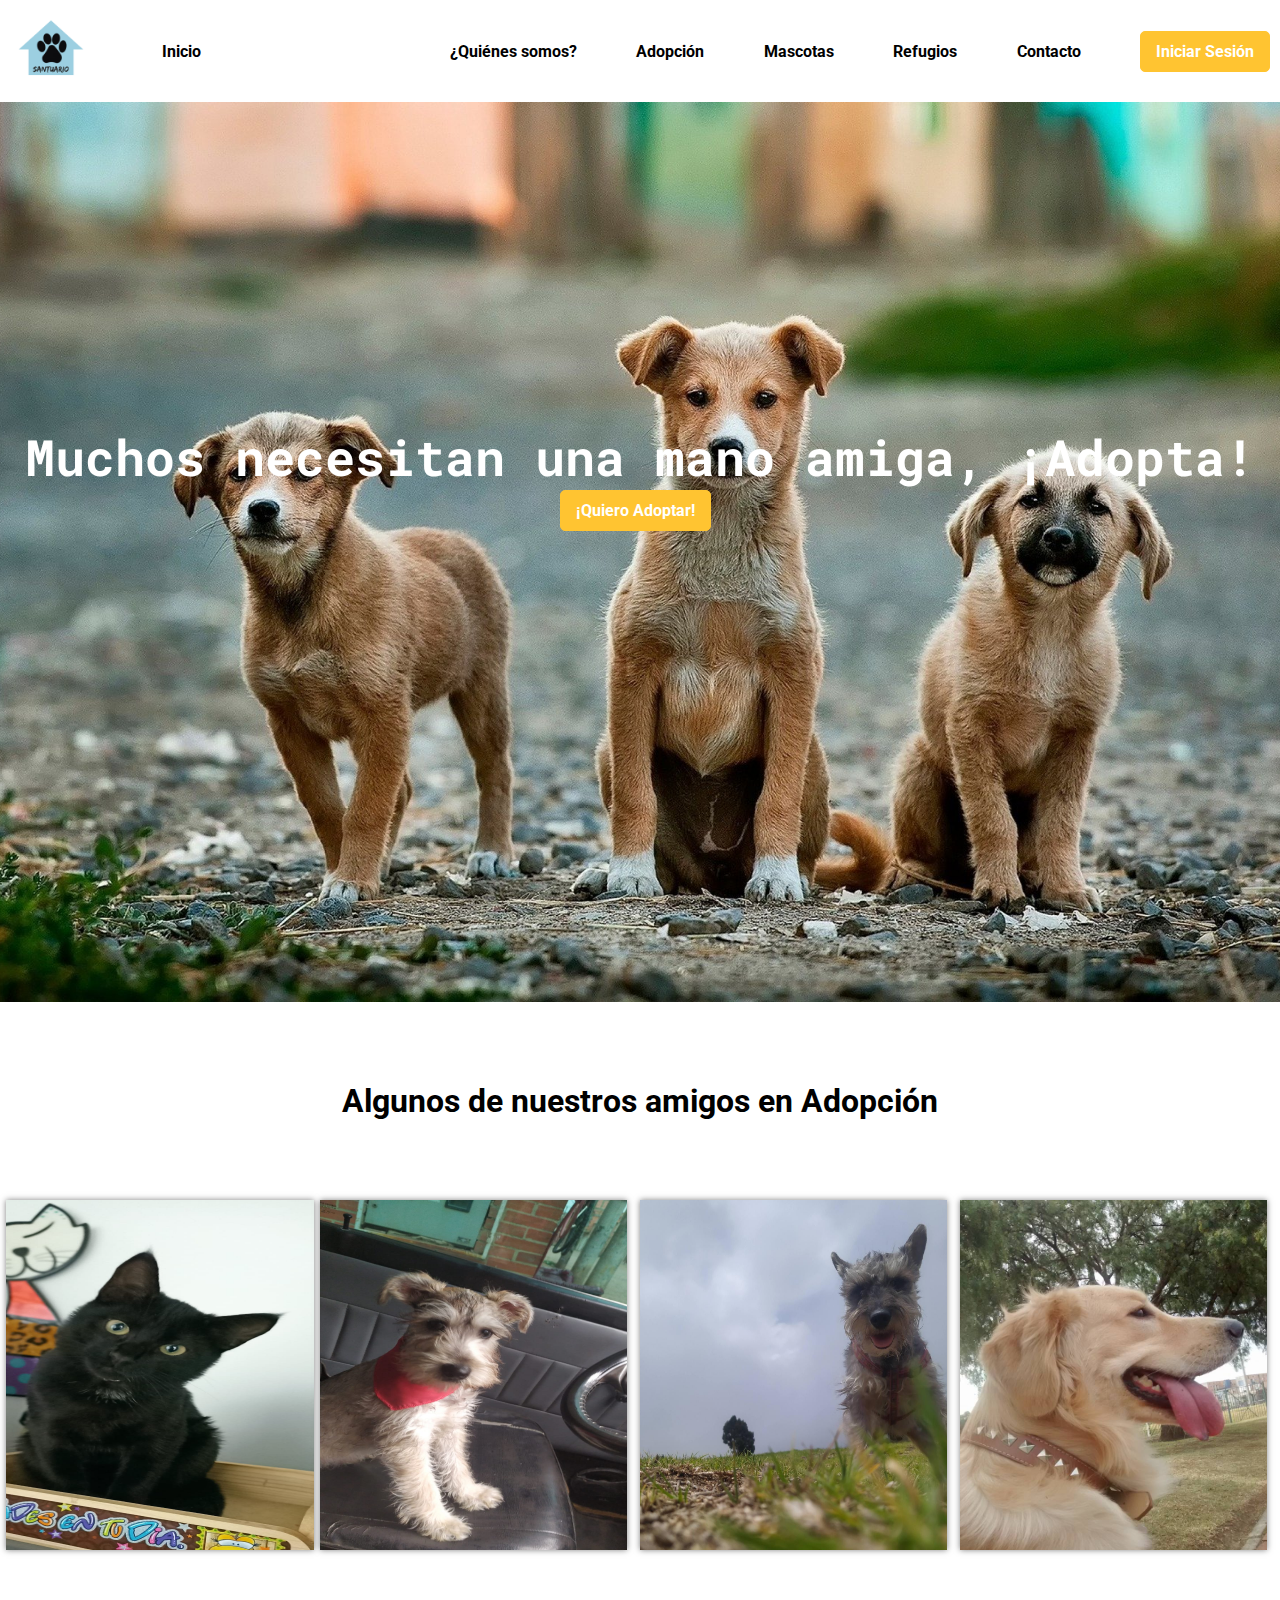
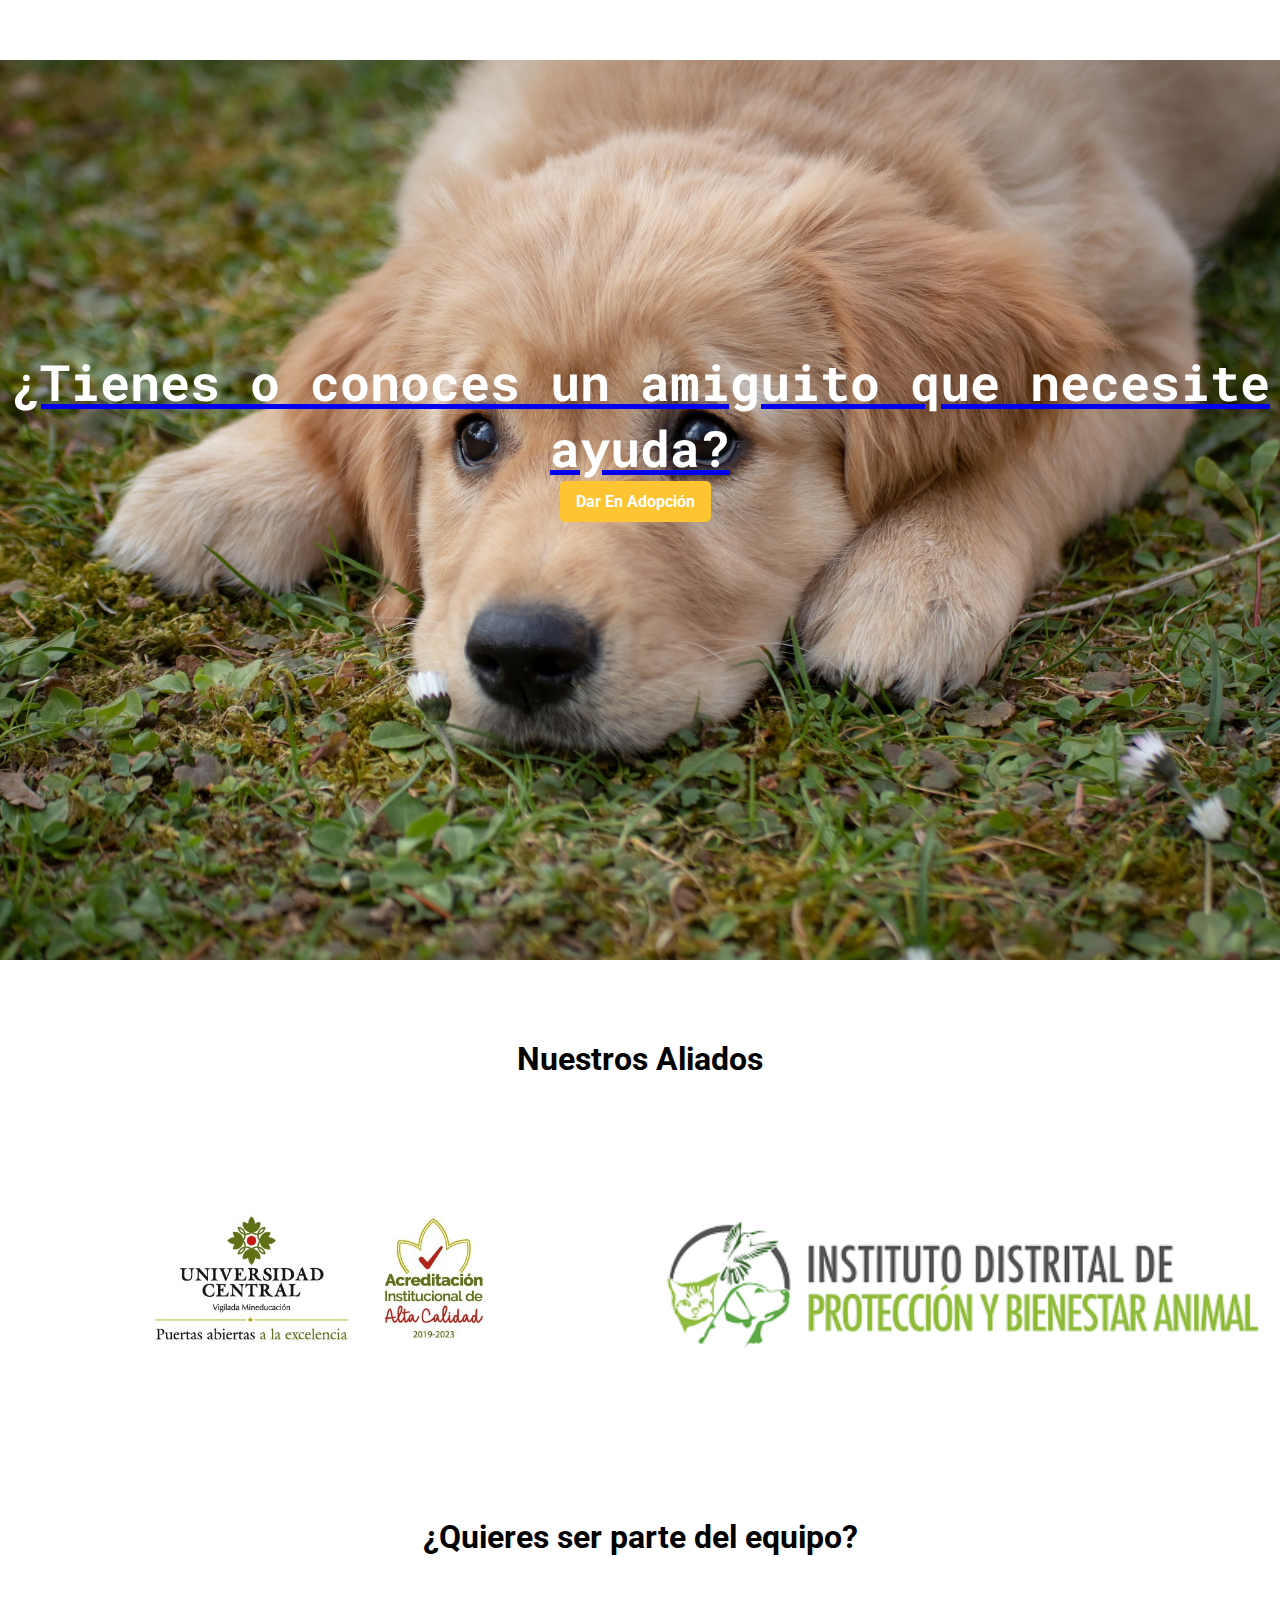
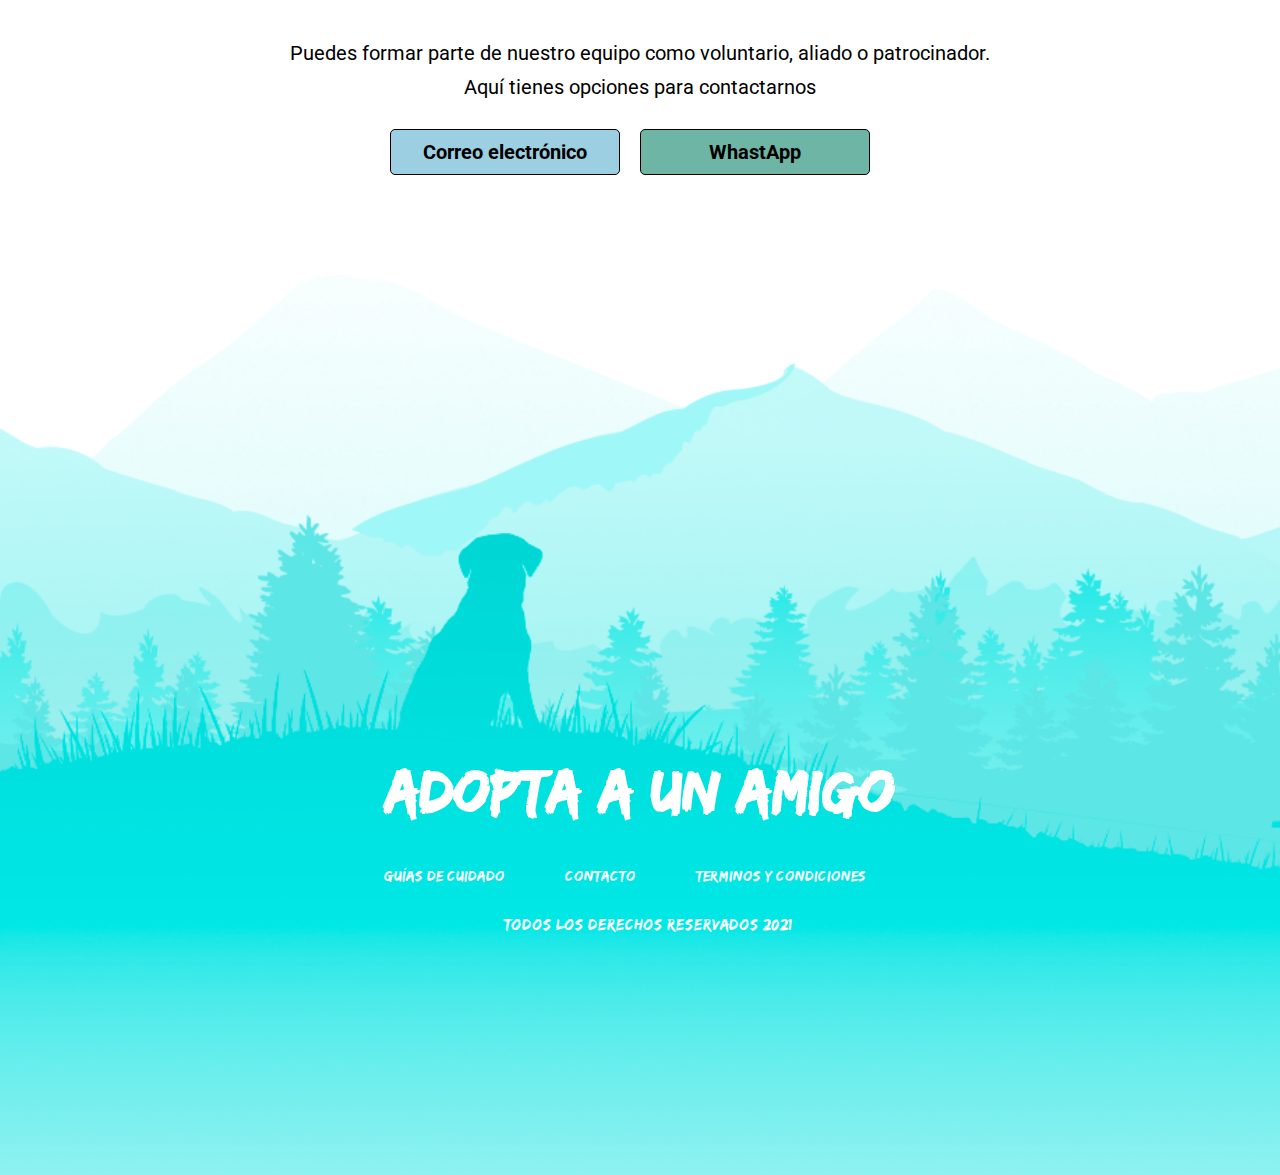
<file: Adopta Un Amigo/index.html>
<!DOCTYPE html>
<html lang="en">
<head>
    <meta charset="UTF-8">
    <meta http-equiv="X-UA-Compatible" content="IE=edge">
    <meta name="viewport" content="width=device-width, initial-scale=1.0">
    <title>Index</title>
    <link rel="stylesheet" href="css/index.css">
</head>
<body>
    <header>
        <nav>
            <img src="img/Santuario.png" class="contenido_header nav__items__foto" alt="">
            <a href="../Pantalla/index.html" class="contenido_header nav__itemsderecha">Inicio</a>
            <a href="Quienes_somos.html" class="contenido_header">¿Quiénes somos?</a>
            <a href="Dar_en_adopcion.html" class="contenido_header">Adopción</a>
            <a href="listado_mascotas.html"class="contenido_header"> Mascotas </a>
            <a href="../Refugios/Refugios.html" class="contenido_header">Refugios</a>
            <a href="contactanos.html" class="contenido_header">Contacto</a>
            <a href="iniciar_sesion.html" class="contenido_header nav__items">Iniciar Sesión</a>
        </nav>
        <section class="contenido_heroe">
            <div class="texto_heroe">
                <h1>Muchos necesitan una mano amiga, ¡Adopta!</h1>
            <a href="iniciar_sesion.html" class="contenido_header nav__items">¡Quiero Adoptar!</a>
            </div>
        </section>
    </header>
    <main>
        <section class="portafolio">
            <h1 class="subtitulo__heroe">
                Algunos de nuestros amigos en Adopción
            </h1>
            <div class="galeria">
                <div class="presentacion__foto">              
                <a href="Informacion.html"> <img src="img/Adopcion9.jpeg"  width="320" height="400" alt=""> 
                </a>
                </div>
                <div class="presentacion__foto">
                    <a href="Informacion2.html"> <img src="img/Adopcion11.jpeg" width="320" height="400" alt="">
                </div>
                <div class="presentacion__foto">
                    <a href="Informacion3.html"><img src="img/adopcion15.jpeg" width="320" height="400" alt="">
                </div>
                <div class="presentacion__foto">
                    <a href="Informacion.html"> <img src="img/Adopcion13.jpg" width="320" height="400" alt="">
                </div>
            </div>
        </section>
        <section class="contenedor_sub_hereo">
            <div class="contenido_sub_heroe">
                <div class="heroe__textos">
                    <div class="texto_heroe">
                        <h1>¿Tienes o conoces un amiguito que necesite ayuda?</h1>
                    <a href="Dar_en_adopcion.html" class="contenido_header nav__items"> Dar En Adopción</a>
                    </div>
                </div>
            </div>
        </section>
        <section class="portafolio">
            <h1 class="subtitulo__heroe">
                Nuestros Aliados
            </h1>
            <div class="galeria">
                <div class="presentacion__aliado">
                <img src="img/central.jpg" alt="">
                </div>
                <div class="presentacion__aliado">
                <img src="img/Instituto.png" alt="">
                </div>
            </div>
        </section>
        <section class="portafolio">
            <h1 class="subtitulo__heroe">
                ¿Quieres ser parte del equipo?
            </h1>
            <p class="subtitulo__equipo">
                Puedes formar parte de nuestro equipo como voluntario, aliado o patrocinador.
            </p>
            <p class="subtitulo__equipo">
                Aquí tienes opciones para contactarnos
            </p>
        
        <div class="contenedor_aliado">
                <a href="mailto:santuario_mascotas@gmail.com?Subject=Quiero%20formar%20parte%20de%20su%20equipo%20-%20SOY%20VOLUNTARIO" class="contenido_aliado aliado__correo">Correo electrónico</a>
                <a href="https://api.whatsapp.com/send?phone=+573168689732&text=Hola, Necesito mas informacion!" class="contenido_aliado aliado__wap">WhastApp</a>
                </div>  
        </section>
    </main>
    <footer class="contenedor_piePagina">
        <section class="titulo__piePagina">
            <h1>Adopta a un amigo </h1>
        </section>
        <section class="subtitulo__piePagina">
            <a href="adopcion.html" class="piePagina__cta">GUÍAS DE CUIDADO</a>
            <a href="contactanos.html" class="piePagina__cta">CONTACTO</a>
            <a href="#" class="piePagina__cta">TERMINOS Y CONDICIONES</a>
        </section>
        <section class="piePagina">
            <p>&copy; TODOS LOS DERECHOS RESERVADOS 2021</P>
        </section>
    </footer>
</body>
</html>
</file>
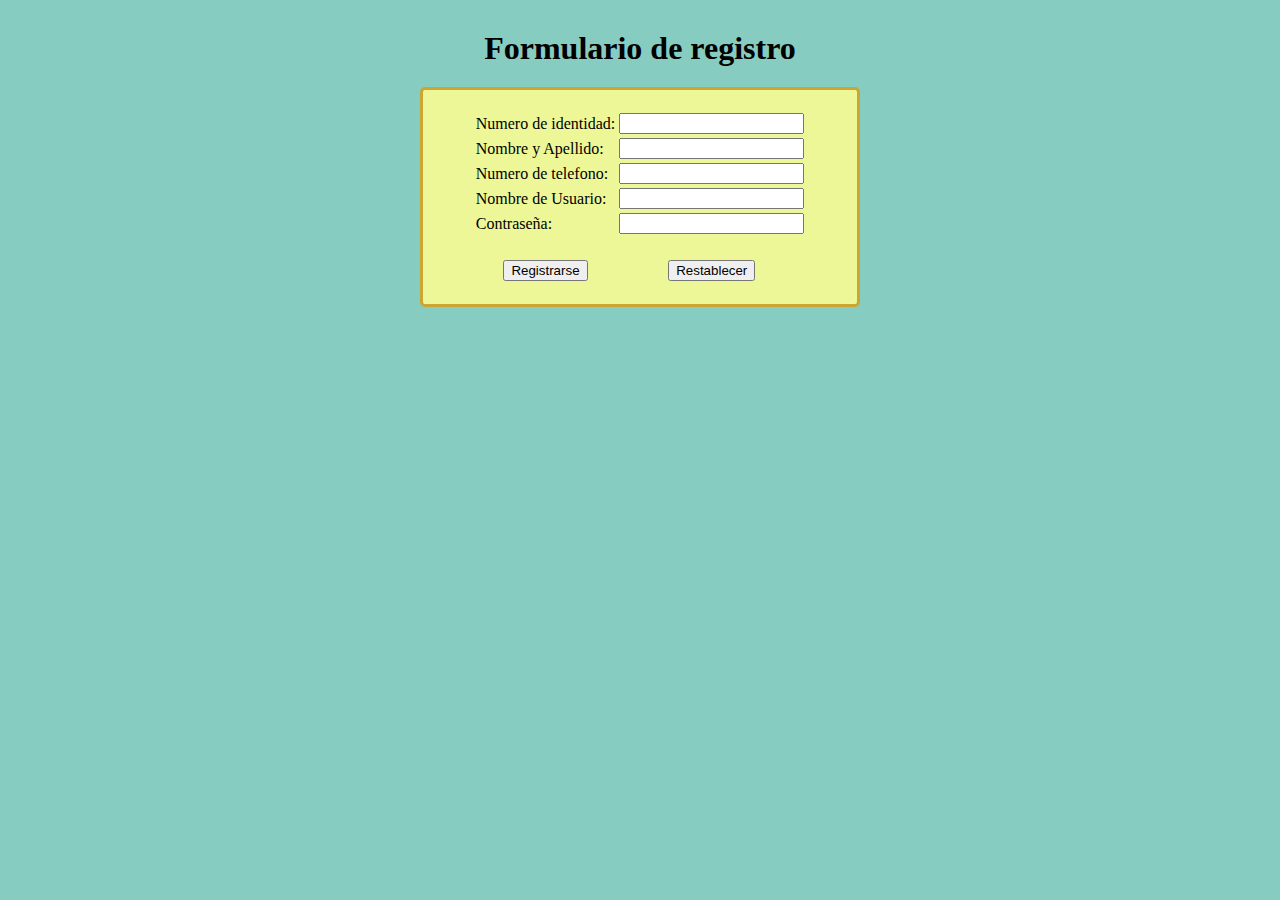
<file: Registrate.html>
<!DOCTYPE html>
<html lang="es">
  <head>
    <meta charset="UTF-8" />
    <meta name="viewport" content="width=device-width, initial-scale=1.0" />
    <title>formulario de registro</title>

    <style>
      body {
        background-color: #87ccc1;
        margin: 0;
        padding: 0;
      }
      h1 {
        text-align: center;
        width: 50%;
        margin: auto;
        margin-top: 30px;
      }
      table {
        border: 3px solid #cca633;
        padding: 20px 50px;
        margin-top: 20px;
        border-radius: 5px;
        background-color: #edf797;
      }
    </style>
  </head>
  <body>
    <h1>Formulario de registro</h1>
    <form action="registro.php" name="" method="POST">
      <table border="0" align="center">
        <tr>
            <td>
              Numero de identidad:
            </td>
            <td>
              <label for="name"></label>
              <input type="number" name="Numero" id="identidad" required  />
            </td>
          </tr>
        <tr>
          <td>
            Nombre y Apellido:
          </td>
          <td>
            <label for="name"></label>
            <input type="text" name="nombre" id="name" required  />
          </td>
        </tr>
        <tr>
            <td>
              Numero de telefono:
            </td>
            <td>
              <label for="contacto"></label>
              <input type="number" name="Numero" id="telefono" required  />
            </td>
          </tr>
        <tr>
          <td>
            Nombre de Usuario:
          </td>
          <td>
            <label for="user"></label>
            <input type="text" name="usuario" id="user" required  />
          </td>
        </tr>
        <tr>
          <td>
            Contraseña:
          </td>
          <td>
            <label for="password"></label>
            <input type="password" name="contraseña" id="password"  required />
          </td>
        </tr>
        <!--<tr>
          <td>
            Repetir contraseña:
          </td>
          <td>
            <label for="rep_pasword"></label>
            <input type="pasword" name="rep_contraseña" id="rep_pasword"  required />
          </td>
        </tr>-->
        <tr>
          <td>&nbsp;</td>
          <td>&nbsp;</td>
        </tr>
        <tr>
          <td align="center">
            <input
              type="submit"
              name="enviar"
              id="enviar"
              value="Registrarse"
            />
          </td>
          <td align="center">
            <input type="reset" name="borrar" id="borrar" value="Restablecer" />
          </td>
        </tr>
      </table>
    </form>
  </body>
</html>
</file>
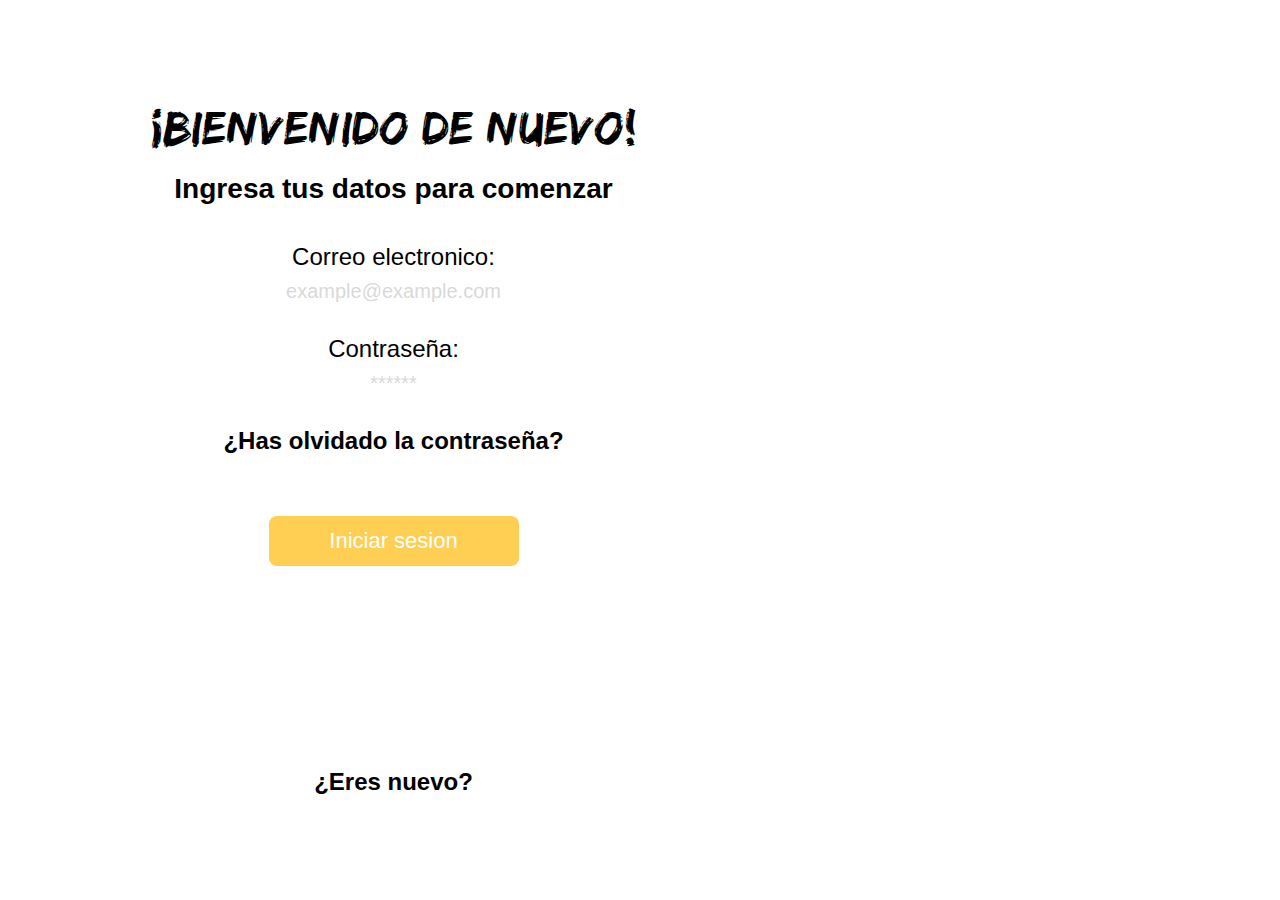
<file: Adopta Un Amigo/iniciar_sesion.html>
<!DOCTYPE html>
<html lang="es">
<head>
    <meta charset="UTF-8">
    <meta http-equiv="X-UA-Compatible" content="IE=edge">
    <meta name="viewport" content="width=device-width, initial-scale=1.0, user-scalable=no">
    <link rel="stylesheet" href="css/sesion.css">
    <link rel="stylesheet" href="css/font.css">
    <title>Iniciar Sesion</title>
</head>
<body>
    <div class="contenedor">
        <h2 class="encabezado">¡BIENVENIDO DE NUEVO!</h2>
        <h3 class="descripcion">Ingresa tus datos para comenzar</h3>
        <form action="" class="logueo">
            <ul>
                <div class="correo">
                    <li>
                        <label for="mail">Correo electronico:</label>
                    </li>
                    <li>
                        <input type="email" id="mail" name="email" class="campo" placeholder="example@example.com" required>
                    </li>
                </div>
                <div class="contra">
                    <li>
                        <label for="password">Contraseña:</label>
                    </li>
                    <li>
                        <input type="password" id="password" name="password" class="campo" placeholder="******" required>
                    </li>
                </div>
                <div>
                    <h4>¿Has olvidado la contraseña?</h4>
                    <a id="recuperar" href="" class="enlace">Recuperar contraseña</a>
                </div>
                <div>
                    <button type="submit" class="boton">Iniciar sesion</button>
                </div>
            </ul>
        </form>
        
        <h4>¿Eres nuevo?</h4>
        <a id="registrar" href="Registrate.html" class="enlace">Registrate ahora</a>
    </div>

    <footer class="footer">
        <div>
            <a class="credito" href="https://www.freepik.com/photos/brush"> Brush photo created by freepik </a>
        </div>        
    </footer>

</body>

</html>
</file>
<file: Adopta Un Amigo/css/index.css>
/*tipografia roboto mono*/
@import url('https://fonts.googleapis.com/css2?family=Roboto+Mono:wght@300;400;700&display=swap');

/*tipografia roboto*/
@import url('https://fonts.googleapis.com/css2?family=Roboto:wght@300;400;700&display=swap');

/*Fuente Edo SZ*/
@font-face {
    font-family: 'Edo SZ';
    font-style: normal;
    font-weight: normal;
    src: local('Edo SZ'), url('../fonts/edosz.woff') format('woff');
    }

*{
    margin: 0;
    padding: 0;
    box-sizing: border-box;
}

header{
    width: 100%;
}

body{
    /*font-family: 'Roboto Mono', monospace; /*Roboto Mono*/
    /*font-family: 'Roboto', sans-serif; /*Roboto*/
    /*font-family: 'Edo SZ', normal; /*Edo SZ*/
    background-color: #fff;
}

.contenido_heroe{
    width: 100%;
    height: 100vh;
    background-image: url('../img/fondo_dog1.jpg');
    background-size: cover;
    background-position: center;
    position: relative;
    background-repeat: no-repeat;
    /*background-attachment: fixed; /*lo hace movil*/
}

.contenido_sub_heroe{
    width: 100%;
    height: 100vh;
    background-image: url('../img/fondo_dog2.jpg');
    background-size: cover;
    background-position: center;
    position: relative;
    background-repeat: no-repeat;
    /*background-attachment: fixed; /*lo hace movil*/
}

.contenedor_piePagina{
    width: 100%;
    height: 100vh;
    background-image: url('../img/footter.png');
    background-size: cover;
    background-position: center;
    position: relative;
    background-repeat: no-repeat;
    /*background-attachment: fixed; /*lo hace movil*/
}

nav{
    display: flex;
    justify-content: space-between;
    align-items: center;
}

.contenedor_aliado{
    display: flex;
    width: 100%;
    align-items: center;
    justify-content: center;
    flex-direction: row;
    text-align: center;
    margin-bottom: 0px;
}

.nav__items__foto{
    width: 8%;
}

.contenido_header{
    color: #000;
    font-weight: 700;
    text-decoration: none;
    margin-right: 10px;
    font-family: 'Roboto', sans-serif;
}

.contenido_aliado{
    margin-top: 25px;
    color: #000;
    font-weight: 700;
    text-decoration: none;
    margin-right: 20px;
    font-family: 'Roboto', sans-serif;
    font-size: 20px;
    width: 18%;
}

.nav__itemsderecha{
    margin-right: 400px;
}

.nav__items{
    border: 1px solid #ffc431;
    background: #ffc431;
    color: #fff;
    padding: 10px 15px;
    border-radius: 5px;
}

.aliado__correo{
    border: 1px solid #000;
    background: #9ccfe1;
    color: #000;
    padding: 10px 15px;
    border-radius: 5px;
}

.aliado__wap{
    border: 1px solid #000;
    background: #6eb5a5;
    color: #000;
    padding: 10px 15px;
    border-radius: 5px;
}

.texto_heroe{
    display: flex;
    height: 750px;
    width: 100%;
    align-items: center;
    justify-content: center;
    flex-direction: column;
    text-align: center;
    font-family: 'Roboto Mono', monospace;
}

.texto_heroe h1{
    font-size: 50px;
    color: #fff;
}

.titulo__piePagina{
    display: flex;
    height: 550px;
    width: 100%;
    align-items: flex-end;
    justify-content: center;
    flex-direction: row;
    font-family: 'Edo SZ', normal;
    color: #fff;
    font-size: 30px;
    margin-bottom: 25px;
}

.subtitulo__piePagina{
    display: flex;
    height: 50px;
    width: 100%;
    align-items: center;
    justify-content: center;
    flex-direction: row;
    font-family: 'Edo SZ', normal;
}

.piePagina__cta{
    margin-right: 30px;
}

.piePagina{
    display: flex;
    height: 50px;
    width: 100%;
    align-items: center;
    justify-content: center;
    flex-direction: row;
    font-family: 'Edo SZ', normal;
    color: #fff;
}

.heroe__cta{
    font-family: 'Roboto', sans-serif;
    margin-top: 50px;
    font-size: 25px;
    color: #fff;
    text-decoration: none;
    border: 1px solid #fff;
    border-radius: 10px;
    padding: 10px 15px;
}

.piePagina__cta{
    font-family: 'Edo SZ', normal;
    font-size: 15px;
    color: #fff;
    text-decoration: none;
    padding: 10px 15px;
}

main .subtitulo__heroe{
    display: flex;
    margin-top: 80px;
    margin-bottom: 80px;
    width: 100%;
    align-items: center;
    justify-content: center;
    flex-direction: column;
    text-align: center;
    font-family: 'Roboto', sans-serif;
}

main .subtitulo__equipo{
    display: flex;
    margin-top: 5px;
    margin-bottom: 5px;
    width: 100%;
    align-items: center;
    justify-content: center;
    flex-direction: column;
    text-align: center;
    font-family: 'Roboto', sans-serif;
    font-size: 20px;
}

.portafolio{
    margin-bottom: 100px;
}

.galeria{
    display: flex;
    justify-content: space-evenly;
    flex-wrap: wrap;
}

.presentacion__foto{
    width: 24%;
    margin-bottom: 10px;
    height: 350px;
    overflow: hidden;
    position: relative;
    cursor: pointer;
    box-shadow: 0 0 6px rgba(0, 0, 0, 0.5);
}

.presentacion__foto > img{
    width: 100%;
    height: 100%;
    object-fit: cover;
    display: block;
}

.presentacion__aliado{
    width: 50%;
    margin-bottom: 10px;
    height: 250px;
    overflow: hidden;
    position: relative;
}

.presentacion__aliado > img{
    width: 100%;
    height: 100%;
    object-fit: contain;
    display: block;
}

.portafolio p{
    padding-top: 5px;
}


/*responsive*/
@media screen and (max-width:1312px){
    .nav__itemsderecha{
        margin-right: 200px;
    }
}

@media screen and (max-width:1169px){
    .nav__itemsderecha{
        margin-right: 150px;
    }
    
    .contenido_header{
        font-size: 14px;
    }

    .contenido_aliado{
        font-size: 15px;
    }

}

@media screen and (max-width:950px){
    .contenido_header{
        font-size: 12px;
    }

    .contenido_heroe{
        background-position: center;
    }

    .contenido_sub_heroe{
        background-position: center;
    }

    .contenedor_piePagina{
        background-position: center;
    }

    .presentacion__foto{
        width: 48%;
    }

    .presentacion__aliado{
        width: 90%;
        height: 200px;
    }

    .contenedor_aliado{
        flex-direction: column;
        justify-content: center;
        align-items: center;
    }

    .contenido_aliado{
        width: 30%;
    }
}

@media screen and (max-width:850px){

    .nav__itemsderecha{
        margin-right: 50px;
    }
    
    .contenedor_aliado{
        flex-direction: column;
        justify-content: center;
        align-items: center;
    }
    
    .contenido_aliado{
        width: 30%;
    }
}

@media screen and (max-width:750px){

    .nav__itemsderecha{
        margin-right: 0;
    }

    .contenido_header{
        font-size: 11px;
        margin-right: 5px;
    }

    .nav__items{
        padding: 8px 13px;
    }

    .texto_heroe h1{
        font-size: 35px;
    }

    .heroe__cta{
        font-size: 25px;
    }
}

@media screen and (max-width:650px){

    .contenido_header{
        font-size: 10px;
    }

    .nav__items{
        padding: 7px 12px;
    }

    .presentacion__foto{
        width: 70%;
    }

    .presentacion__aliado{
        width: 70%;
        height: 150px;
    }

    .contenido_aliado{
        width: 40%;
    }
}

@media screen and (max-width:560px){

    .nav__itemsderecha{
        font-size: 3px;
        visibility: hidden;
    }

    .nav__items__foto{
        margin-right: 0;
    }

    .presentacion__foto{
        width: 99%;
    }

    .presentacion__aliado{
        width: 99%;
        height: 150px;
    }
}
</file>
<file: Adopta Un Amigo/css/sesion.css>
* {
    margin: 0;
    padding: 0;
    box-sizing: border-box;
}

/* Imagen de fondo */
body, html {
    background-image: url(https://i.ibb.co/VND92kg/flat-lay-toys-with-food-bowl-fur-brush-dogs.jpg);
    height: 100%;
    background-position: center center;
    background-repeat: no-repeat;
    background-attachment: fixed;
    background-size: cover;
}

/*Contenedor del formulario y de los textos*/
.contenedor {
    /*Margenes*/
    margin: auto;
    width: 100%;

    /*Alineaciones*/
    align-items: center;
    text-align: center;

}

/*Mensaje H2*/
.encabezado {
    /*Fuente*/
    font-family: 'Edo SZ';
    font-style: normal;
    font-weight: normal;
    font-size: 48px;
    line-height: 55px;
}

body {
    /*Fuente*/
    font-family: 'Roboto', sans-serif;
    font-style: normal;
    font-weight: normal;
    font-size: 24px;
    line-height: 28px;

    /*Posicion*/
    float: left;
    display: flex;
    height: 100%;
    min-height: 100vh;

    /*Margenes*/
    padding: 100px 150px;

}

/*Clase para subtemas*/
.descripcion {
    /*Margenes*/
    margin-top: 20px;
    margin-bottom: 40px;
}

li {
    /*Quitando elementos representativos de la lista*/
    list-style: none;
}

/*Campos*/
.correo,
.contra {
    /*Margenes*/
    margin-bottom: 1em;
}

/*Degradado al placeholder de los campos*/
.campo::placeholder {
    color: rgba(196, 196, 196, 0.658);
}

.correo:active,
.contra:active {
    color: #808080;
}

button[type="submit"]:active {
    transform: scale(0.95);
}

/*Campos de usuaro y contraseña (Diseño)*/
.campo {
    /*Bordes*/
    border-radius: 8px;
    border-color: transparent;

    /*Fondo*/
    background: rgb(255, 255, 255);

    /*Texto*/
    text-align: center;
    font-size: 20px;

    /*Dimensiones*/
    width: 80%;
    height: 2em;


}

/*Formulario*/
.logueo {
    /*Margenes*/
    margin-bottom: 2em;
}

.boton {
    /*Margenes*/
    margin-top: 1.5em;
    margin-bottom: 7em;

    /*Texto*/
    color: rgb(255, 255, 255);
    text-align: center;
    font-size: 22px;
    line-height: 26px;

    /*Elemento boton*/
    background: #FFCF53;
    width: 250px;
    height: 50px;

    /*Borde del elemento boton*/
    border-radius: 8px;
    border-color: transparent;

}

/*Posar el cursor sobre el boton*/
.boton:hover {
    /*Margenes*/
    margin-top: 1.5em;
    margin-bottom: 7em;

    /*Texto*/
    color: rgb(255, 255, 255);
    text-align: center;
    font-size: 22px;
    line-height: 26px;

    /*Elemento boton*/
    background: #fcc231;
    width: 250px;
    height: 50px;

    /*Borde del elemento boton*/
    border-radius: 8px;
    border-color: transparent;
}

/*Enlaces 'a'*/
.enlace {
    color: #FFFF;
    text-decoration: none;
}

/*Posicionar el cursor en los enlaces*/
.enlace:hover {
    text-decoration: none;
    border-radius: 8px;
    background: #e2dfdf50;
}

/*Pie de pagina*/
.credito {
    /*Fuente*/
    font-family: 'Roboto', sans-serif;
    font-style: normal;
    font-weight: normal;
    font-size: 9px;

    /*Texto*/
    text-align: right;
    color: #FFFF;
    text-decoration: none;

    /*Posicion*/
    float: right;
    position: fixed;
    bottom: 0;
    right: 0;

}


@media (max-width:768px) {
    
    .credito{
        font-size: 4px;
    }
}

@media (max-width:480px) {
    body {
        padding: 30px 25px;
    }
    .credito{
        font-size: 4px;
    }
}
</file>
<file: Adopta Un Amigo/css/font.css>
/*CSS para las fuentes del proyecto*/

/*Fuente Edo SZ*/
@font-face {
    font-family: 'Edo SZ';
    font-style: normal;
    font-weight: normal;
    src: local('Edo SZ'), url('../fuentes/edosz.woff') format('woff');
    }

/*Fuente Roboto*/
@import url('https://fonts.googleapis.com/css2?family=Roboto&display=swap');
</file>
